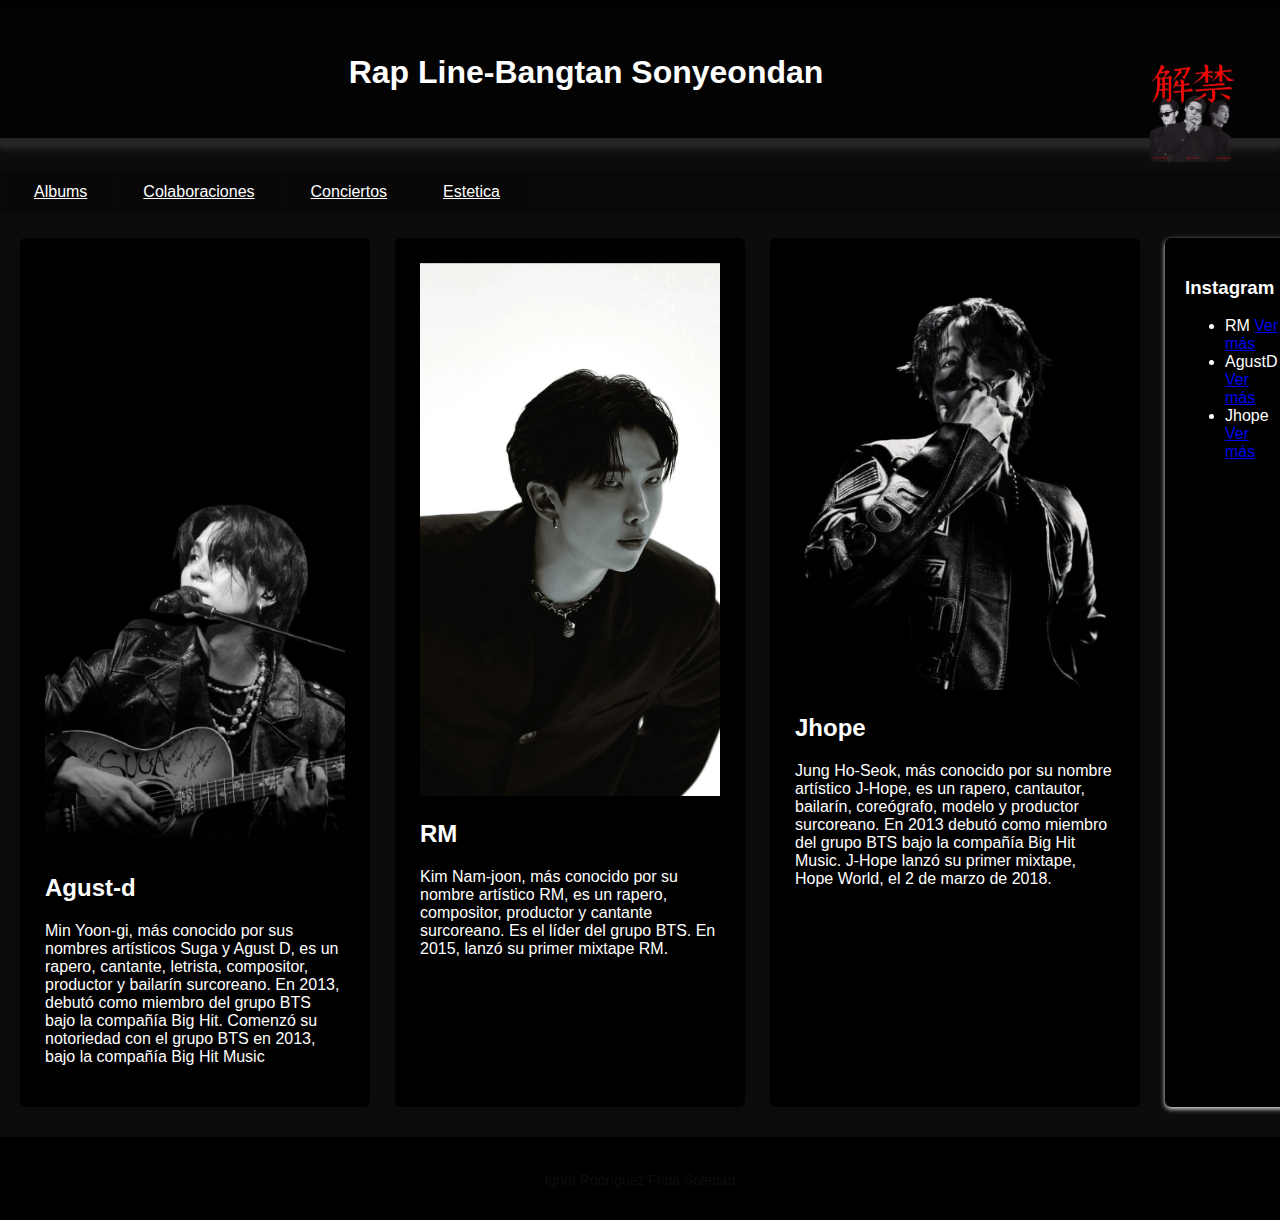
<file: index.html>
<!DOCTYPE html>
<html lang="es">
<head>
    <meta charset="UTF-8">
    <title>Ignot</title>
    <link rel="stylesheet" href="miestilo.css">
</head>
<body>
    <header>
        <h1>Rap Line-Bangtan Sonyeondan
            <img src="img/Rap line.png" class="imagen-inline" alt="Logo">
        </h1>
    </header>

    <nav class="navbar">
        <ul>
            <li><a class="btn-nav" href="albums.html">Albums</a></li>
            <li><a class="btn-nav" href="colaboraciones.html">Colaboraciones</a></li>
            <li><a class="btn-nav" href="conciertos.html">Conciertos</a></li>
            <li><a class="btn-nav" href="estetica.html">Estetica</a></li>
        </ul>
    </nav>

    <div class="contenedor">
   
        <article class="articulo">
            <img src="img/agust-d.png" width="300" alt="J-Hope y Becky G">
            <h2>Agust-d</h2>
            <p>
              Min Yoon-gi, más conocido por sus nombres artísticos Suga y Agust D, es un rapero, cantante, letrista, compositor, productor y bailarín surcoreano. En 2013, debutó como miembro del grupo BTS bajo la compañía Big Hit. Comenzó su notoriedad con el grupo BTS en 2013, bajo la compañía Big Hit Music
            </p>
        </article>

     
        <article class="articulo">
            <img src="img/namjoon.jpg" width="300" alt="Halsey y Suga">
            <h2>RM</h2>
            <p>
              Kim Nam-joon, más conocido por su nombre artístico RM, es un rapero, compositor, productor y cantante surcoreano. Es el líder del grupo BTS. En 2015, lanzó su primer mixtape RM.
            </p>
        </article>

        
        <article class="articulo">
            <img src="img/jhope (2).png" width="320" alt="Megan Thee Stallion y RM">
            <h2>Jhope </h2>
            <p>
              Jung Ho-Seok, más conocido por su nombre artístico J-Hope, es un rapero, cantautor, bailarín, coreógrafo, modelo y productor surcoreano. En 2013 debutó como miembro del grupo BTS bajo la compañía Big Hit Music. J-Hope lanzó su primer mixtape, Hope World, el 2 de marzo de 2018.
            </p>
        </article>

        
        <aside class="propaganda">
            <h3>Instagram</h3>
            <ul>
                <li>
                    RM
                    <a href="https://www.instagram.com/rkive/?hl=es" class="btn">Ver más</a>
                </li>
                <li>
                    AgustD
                    <a href="https://www.instagram.com/agustd/" class="btn">Ver más</a>
                </li>
                <li>
                    Jhope
                    <a href="https://www.instagram.com/uarmyhope/" class="btn">Ver más</a>
                </li>
            </ul>
        </aside>
    </div>

    <footer class="pie">
        <p>Ignot Rodríguez Frida Soledad</p>
    </footer>
</body>
</html>
</file>
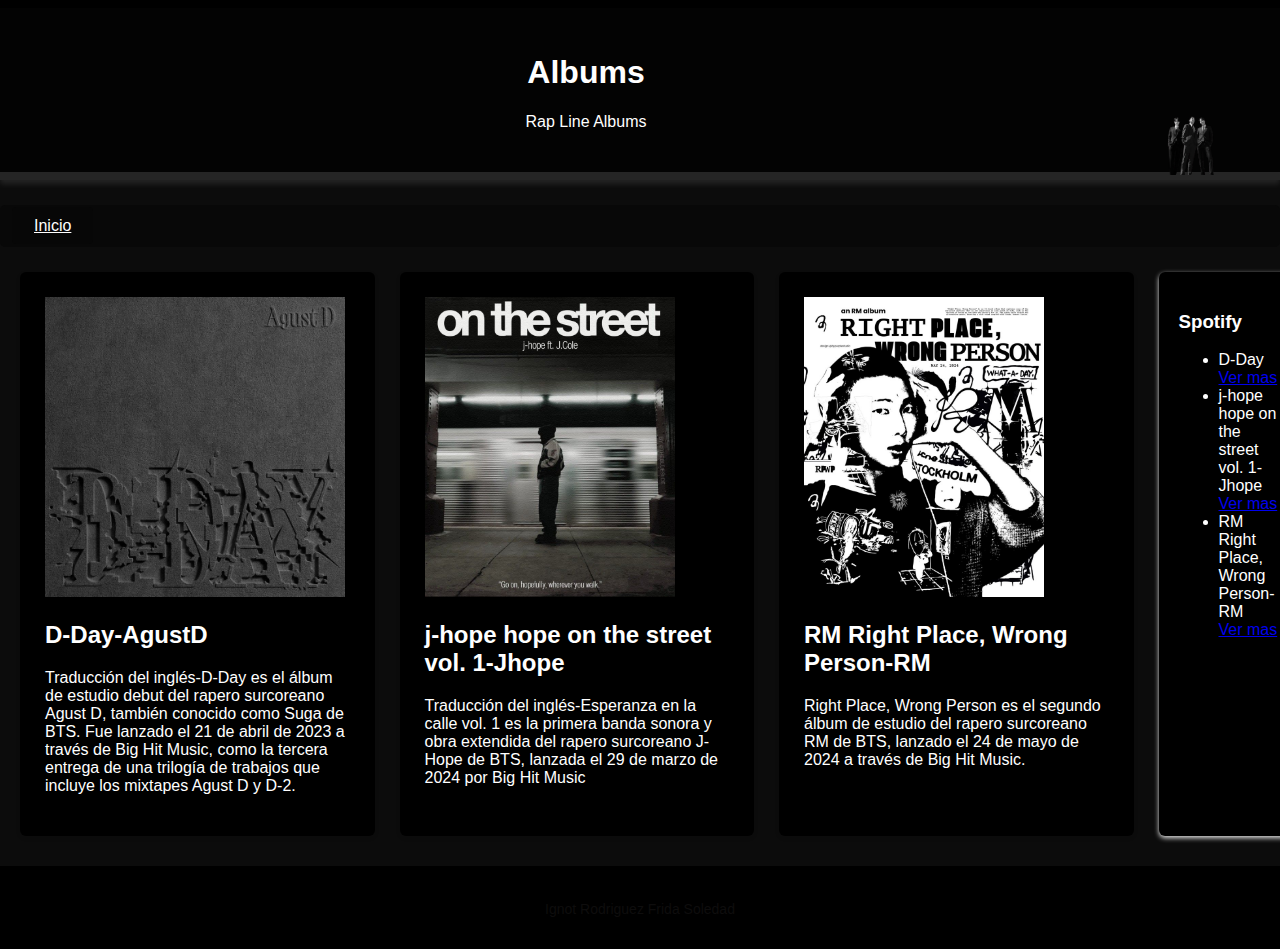
<file: albums.html>
<!DOCTYPE html>
<html lang="es">
<head>
    <meta charset="UTF-8">
    <title>Ignot</title>
    <link rel="stylesheet" href="miestilo.css">
</head>
<body>
    <header>
        <h1> Albums
            <img src="img/Rapline.png" class="imagen-inline">
        </h1>
        <p>Rap Line Albums</p>
    </header>
     <nav class="navbar">
        <ul>
         <li><a class="btn-nav" href="index.html">Inicio</a></li>
        </ul>
    </nav>
     <div class="contenedor">
        <article class="articulo">
            <img src="img/d-day.jfif" width="300px">
            <h2>D-Day-AgustD</h2>
            <p> Traducción del inglés-D-Day es el álbum de estudio debut del rapero surcoreano Agust D, también conocido como Suga de BTS. Fue lanzado el 21 de abril de 2023 a través de Big Hit Music, como la tercera entrega de una trilogía de trabajos que incluye los mixtapes Agust D y D-2. </p>
        </article>

        <article class="articulo">
            <img src="img/Jhope.jfif" width="250px">
            <h2>j-hope hope on the street vol. 1-Jhope</h2>
            <p>
               Traducción del inglés-Esperanza en la calle vol. 1 es la primera banda sonora y obra extendida del rapero surcoreano J-Hope de BTS, lanzada el 29 de marzo de 2024 por Big Hit Music
                </p>
        </article>

        <article class="articulo">
            <img src="img/RM.jfif" width="240px">
            <h2>RM Right Place, Wrong Person-RM
            </h2>
            <p>Right Place, Wrong Person es el segundo álbum de estudio del rapero surcoreano RM de BTS, lanzado el 24 de mayo de 2024 a través de Big Hit Music. </p>
        </article>


       
        <aside class="propaganda">
            <h3>Spotify</h3>
            <ul>
                <li>D-Day</li>
                <a href="https://open.spotify.com/intl-es/album/446ROKmKfpEwkbi2SjELVX" class="btn"> Ver mas</a>
                <li>j-hope hope on the street vol. 1-Jhope</li>
                <a href="https://open.spotify.com/intl-es/album/5mqxdPWQirLBE7vdDMhlB4" class="btn"> Ver mas</a>
                <li>RM Right Place, Wrong Person-RM</li>
                <a href="https://open.spotify.com/intl-es/album/512dQp7hBbDDurodCqSw5I" class="btn"> Ver mas</a>
            </ul>
        </aside>
    </div>

    <footer class="pie">
        <p> Ignot Rodriguez Frida Soledad  </p>
    </footer>
</body>

</html>
</file>
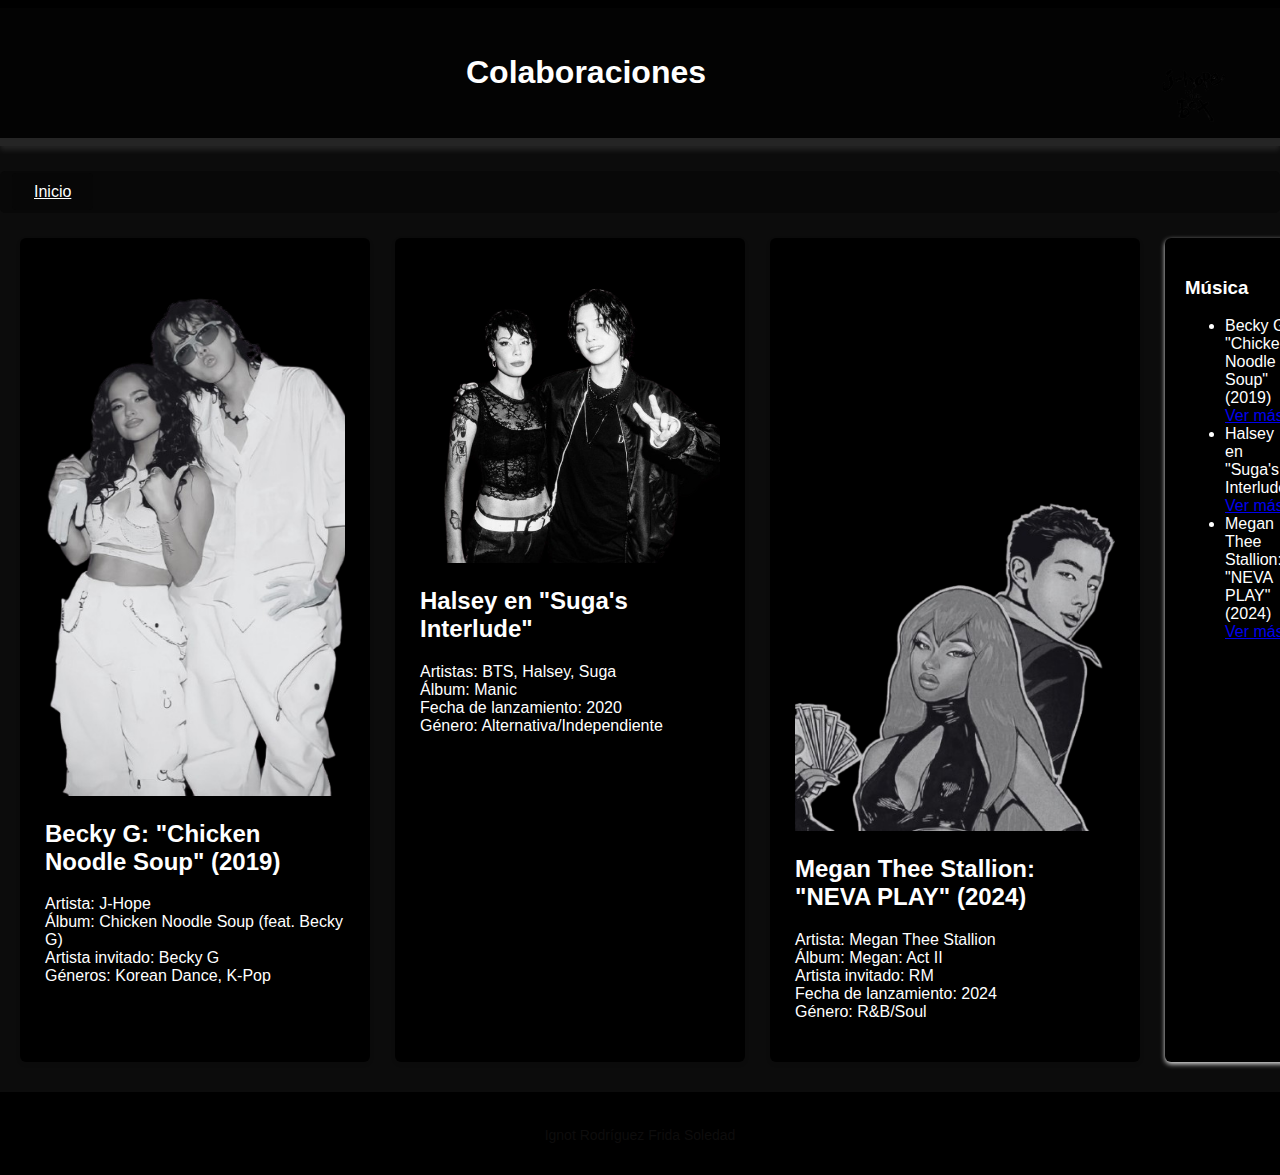
<file: colaboraciones.html>
<!DOCTYPE html>
<html lang="es">
<head>
    <meta charset="UTF-8">
    <title>Ignot</title>
    <link rel="stylesheet" href="miestilo.css">
</head>
<body>
    <header>
        <h1>Colaboraciones
            <img src="img/logo2.png" class="imagen-inline" alt="Logo">
        </h1>
    </header>

    <nav class="navbar">
        <ul>
            <li><a class="btn-nav" href="web.html">Inicio</a></li>
        </ul>
    </nav>

    <div class="contenedor">
   
        <article class="articulo">
            <img src="img/jhopecolab.png" width="300" alt="J-Hope y Becky G">
            <h2>Becky G: "Chicken Noodle Soup" (2019)</h2>
            <p>
                Artista: J-Hope<br>
                Álbum: Chicken Noodle Soup (feat. Becky G)<br>
                Artista invitado: Becky G<br>
                Géneros: Korean Dance, K-Pop
            </p>
        </article>

     
        <article class="articulo">
            <img src="img/hasley.png" width="300" alt="Halsey y Suga">
            <h2>Halsey en "Suga's Interlude"</h2>
            <p>
                Artistas: BTS, Halsey, Suga<br>
                Álbum: Manic<br>
                Fecha de lanzamiento: 2020<br>
                Género: Alternativa/Independiente
            </p>
        </article>

        
        <article class="articulo">
            <img src="img/mega.png" width="320" alt="Megan Thee Stallion y RM">
            <h2>Megan Thee Stallion: "NEVA PLAY" (2024)</h2>
            <p>
                Artista: Megan Thee Stallion<br>
                Álbum: Megan: Act II<br>
                Artista invitado: RM<br>
                Fecha de lanzamiento: 2024<br>
                Género: R&B/Soul
            </p>
        </article>

        
        <aside class="propaganda">
            <h3>Música</h3>
            <ul>
                <li>
                    Becky G: "Chicken Noodle Soup" (2019)
                    <a href="https://www.youtube.com/watch?v=i23NEQEFpgQ&list=RDi23NEQEFpgQ&start_radio=1" class="btn">Ver más</a>
                </li>
                <li>
                    Halsey en "Suga's Interlude"
                    <a href="https://www.youtube.com/watch?v=Q5quSXvQtKI&list=RDQ5quSXvQtKI&start_radio=1" class="btn">Ver más</a>
                </li>
                <li>
                    Megan Thee Stallion: "NEVA PLAY" (2024)
                    <a href="https://www.youtube.com/watch?v=TpYTyAaTRts&list=RDTpYTyAaTRts&start_radio=1" class="btn">Ver más</a>
                </li>
            </ul>
        </aside>
    </div>

    <footer class="pie">
        <p>Ignot Rodríguez Frida Soledad</p>
    </footer>
</body>
</html>
</file>
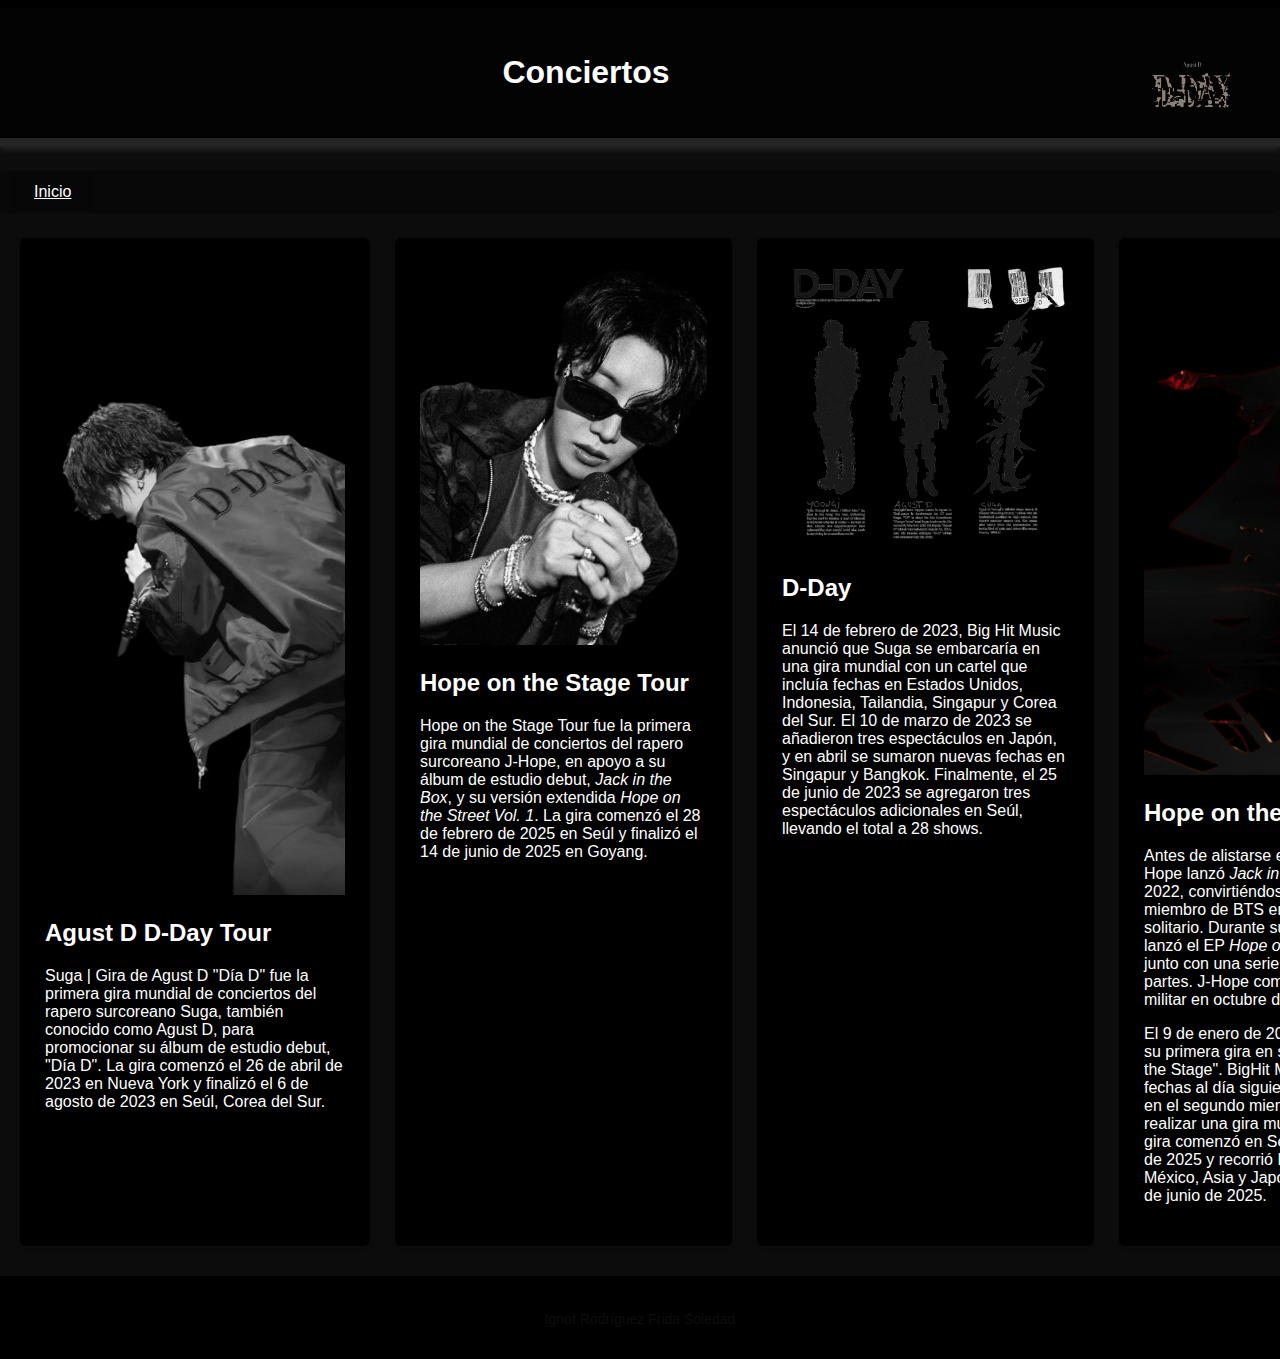
<file: conciertos.html>
<!DOCTYPE html>
<html lang="es">
<head>
    <meta charset="UTF-8">
    <title>Ignot</title>
    <link rel="stylesheet" href="miestilo.css">
</head>
<body>
    <header>
        <h1>Conciertos
            <img src="img/logo.png" class="imagen-inline" alt="Logo">
        </h1>
    </header>

    <nav class="navbar">
        <ul>
            <li><a class="btn-nav" href="index.html">Inicio</a></li>
        </ul>
    </nav>

    <div class="contenedor">
 
        <article class="articulo">
            <img src="img/ddaytour.png" width="300" alt="Agust D D-Day Tour">
            <h2>Agust D D-Day Tour</h2>
            <p>
                Suga | Gira de Agust D "Día D" fue la primera gira mundial de conciertos del rapero surcoreano Suga, 
                también conocido como Agust D, para promocionar su álbum de estudio debut, "Día D". 
                La gira comenzó el 26 de abril de 2023 en Nueva York y finalizó el 6 de agosto de 2023 en Seúl, Corea del Sur.
            </p>
        </article>

        <article class="articulo">
            <img src="img/hopetour.png" width="287" alt="Hope on the Stage Tour">
            <h2>Hope on the Stage Tour</h2>
            <p>
                Hope on the Stage Tour fue la primera gira mundial de conciertos del rapero surcoreano J-Hope, 
                en apoyo a su álbum de estudio debut, <em>Jack in the Box</em>, y su versión extendida 
                <em>Hope on the Street Vol. 1</em>. La gira comenzó el 28 de febrero de 2025 en Seúl 
                y finalizó el 14 de junio de 2025 en Goyang.
            </p>
        </article>

     
        <article class="articulo">
            <img src="img/d-day.png" width="287" alt="Cartel D-Day">
            <h2>D-Day</h2>
            <p>
                El 14 de febrero de 2023, Big Hit Music anunció que Suga se embarcaría en una gira mundial con un cartel 
                que incluía fechas en Estados Unidos, Indonesia, Tailandia, Singapur y Corea del Sur. 
                El 10 de marzo de 2023 se añadieron tres espectáculos en Japón, 
                y en abril se sumaron nuevas fechas en Singapur y Bangkok. 
                Finalmente, el 25 de junio de 2023 se agregaron tres espectáculos adicionales en Seúl, 
                llevando el total a 28 shows.
            </p>
        </article>

       
        <article class="articulo">
            <img src="img/tour.png" width="287" alt="Hope on the Stage Tour Poster">
            <h2>Hope on the Stage Tour</h2>
            <p>
                Antes de alistarse en abril de 2023, J-Hope lanzó <em>Jack in the Box</em> en julio de 2022, 
                convirtiéndose en el primer miembro de BTS en lanzar un álbum en solitario. 
                Durante su servicio militar, lanzó el EP <em>Hope on the Street Vol. 1</em>, 
                junto con una serie documental de seis partes. 
                J-Hope completó su servicio militar en octubre de 2024.
            </p>
            <p>
                El 9 de enero de 2025, J-Hope anunció su primera gira en solitario, "Hope on the Stage". 
                BigHit Music confirmó las fechas al día siguiente, convirtiéndolo en el segundo miembro de BTS 
                en realizar una gira mundial en solitario. 
                La gira comenzó en Seúl el 28 de febrero de 2025 y recorrió Estados Unidos, México, Asia y Japón, 
                finalizando el 1 de junio de 2025.
            </p>
        </article>

     
        <aside class="propaganda">
            <h3>Videos</h3>
            <ul>
                <li>
                    Agust D D-Day Tour
                    <a href="https://www.youtube.com/watch?v=5de-PHvv_lI&list=RD5de-PHvv_lI&start_radio=1" class="btn">Ver más</a>
                </li>
                <li>
                    Hope on the Stage Tour
                    <a href="https://www.youtube.com/watch?v=Y_NSalh7uVA&list=RDY_NSalh7uVA&start_radio=1" class="btn">Ver más</a>
                </li>
            </ul>
        </aside>
    </div>

    <footer class="pie">
        <p>Ignot Rodríguez Frida Soledad</p>
    </footer>
</body>
</html>
</file>
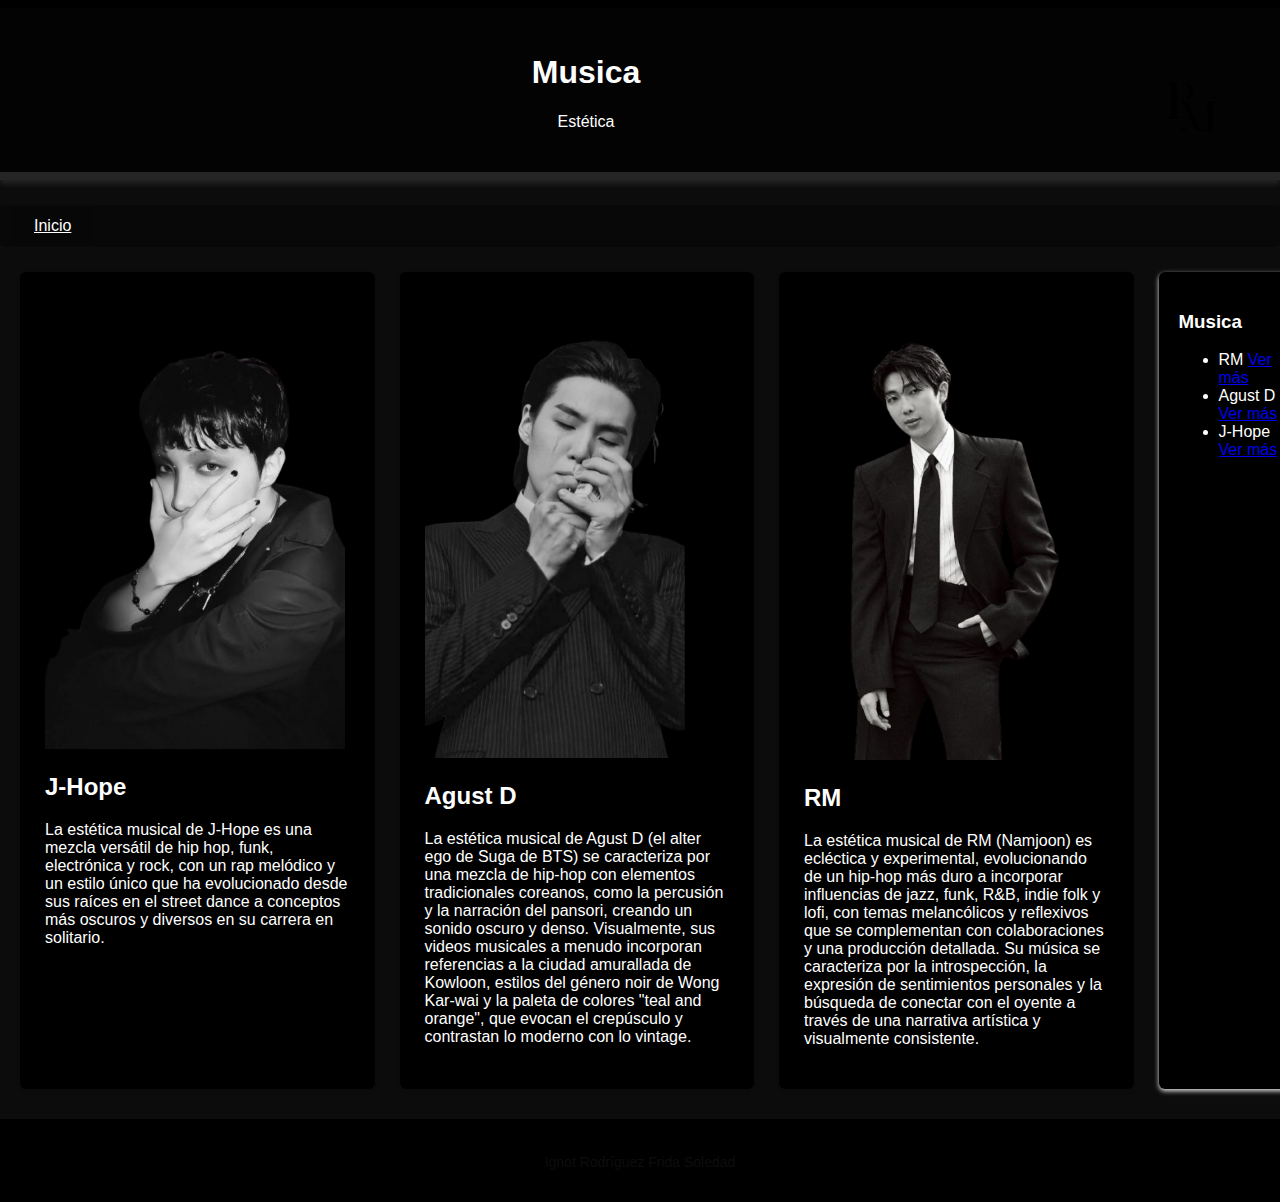
<file: estetica.html>
<!DOCTYPE html>
<html lang="es">
<head>
    <meta charset="UTF-8">
    <title>Ignot</title>
    <link rel="stylesheet" href="miestilo.css">
</head>
<body>
    <header>
        <h1>Musica
            <img src="img/logo3.png" class="imagen-inline" alt="Logo">
        </h1>
        <p>Estética</p>
    </header>

    <nav class="navbar">
        <ul>
            <li><a class="btn-nav" href="index.html">Inicio</a></li>
        </ul>
    </nav>

    <div class="contenedor">
     
        <article class="articulo">
            <img src="img/hoseok.png" width="300" alt="J-Hope">
            <h2>J-Hope</h2>
            <p>
                La estética musical de J-Hope es una mezcla versátil de hip hop, funk, electrónica y rock, 
                con un rap melódico y un estilo único que ha evolucionado desde sus raíces en el street dance 
                a conceptos más oscuros y diversos en su carrera en solitario.
            </p>
        </article>

    
        <article class="articulo">
            <img src="img/suga (2).png" width="260" alt="Agust D">
            <h2>Agust D</h2>
            <p>
                La estética musical de Agust D (el alter ego de Suga de BTS) se caracteriza por una mezcla de hip-hop 
                con elementos tradicionales coreanos, como la percusión y la narración del pansori, creando un sonido oscuro y denso. 
                Visualmente, sus videos musicales a menudo incorporan referencias a la ciudad amurallada de Kowloon, 
                estilos del género noir de Wong Kar-wai y la paleta de colores "teal and orange", que evocan el crepúsculo 
                y contrastan lo moderno con lo vintage.
            </p>
        </article>

       
        <article class="articulo">
            <img src="img/RM.png" width="260" alt="RM">
            <h2>RM</h2>
            <p>
                La estética musical de RM (Namjoon) es ecléctica y experimental, evolucionando de un hip-hop más duro 
                a incorporar influencias de jazz, funk, R&B, indie folk y lofi, con temas melancólicos y reflexivos 
                que se complementan con colaboraciones y una producción detallada. 
                Su música se caracteriza por la introspección, la expresión de sentimientos personales y la búsqueda de conectar 
                con el oyente a través de una narrativa artística y visualmente consistente.
            </p>
        </article>

     
        <aside class="propaganda">
            <h3>Musica</h3>
            <ul>
                <li>
                    RM
                    <a href="https://www.youtube.com/watch?v=ChAXAFqzBpw&list=RDChAXAFqzBpw&start_radio=1" class="btn">Ver más</a>
                </li>
                <li>
                    Agust D
                    <a href="https://www.youtube.com/watch?v=iy9qZR_OGa0&list=RDiy9qZR_OGa0&start_radio=1" class="btn">Ver más</a>
                </li>
                <li>
                    J-Hope
                    <a href="https://www.youtube.com/watch?v=LFy4BL_FeuQ&list=RDLFy4BL_FeuQ&start_radio=1" class="btn">Ver más</a>
                </li>
            </ul>
        </aside>
    </div>

    <footer class="pie">
        <p>Ignot Rodríguez Frida Soledad</p>
    </footer>
</body>
</html>
</file>
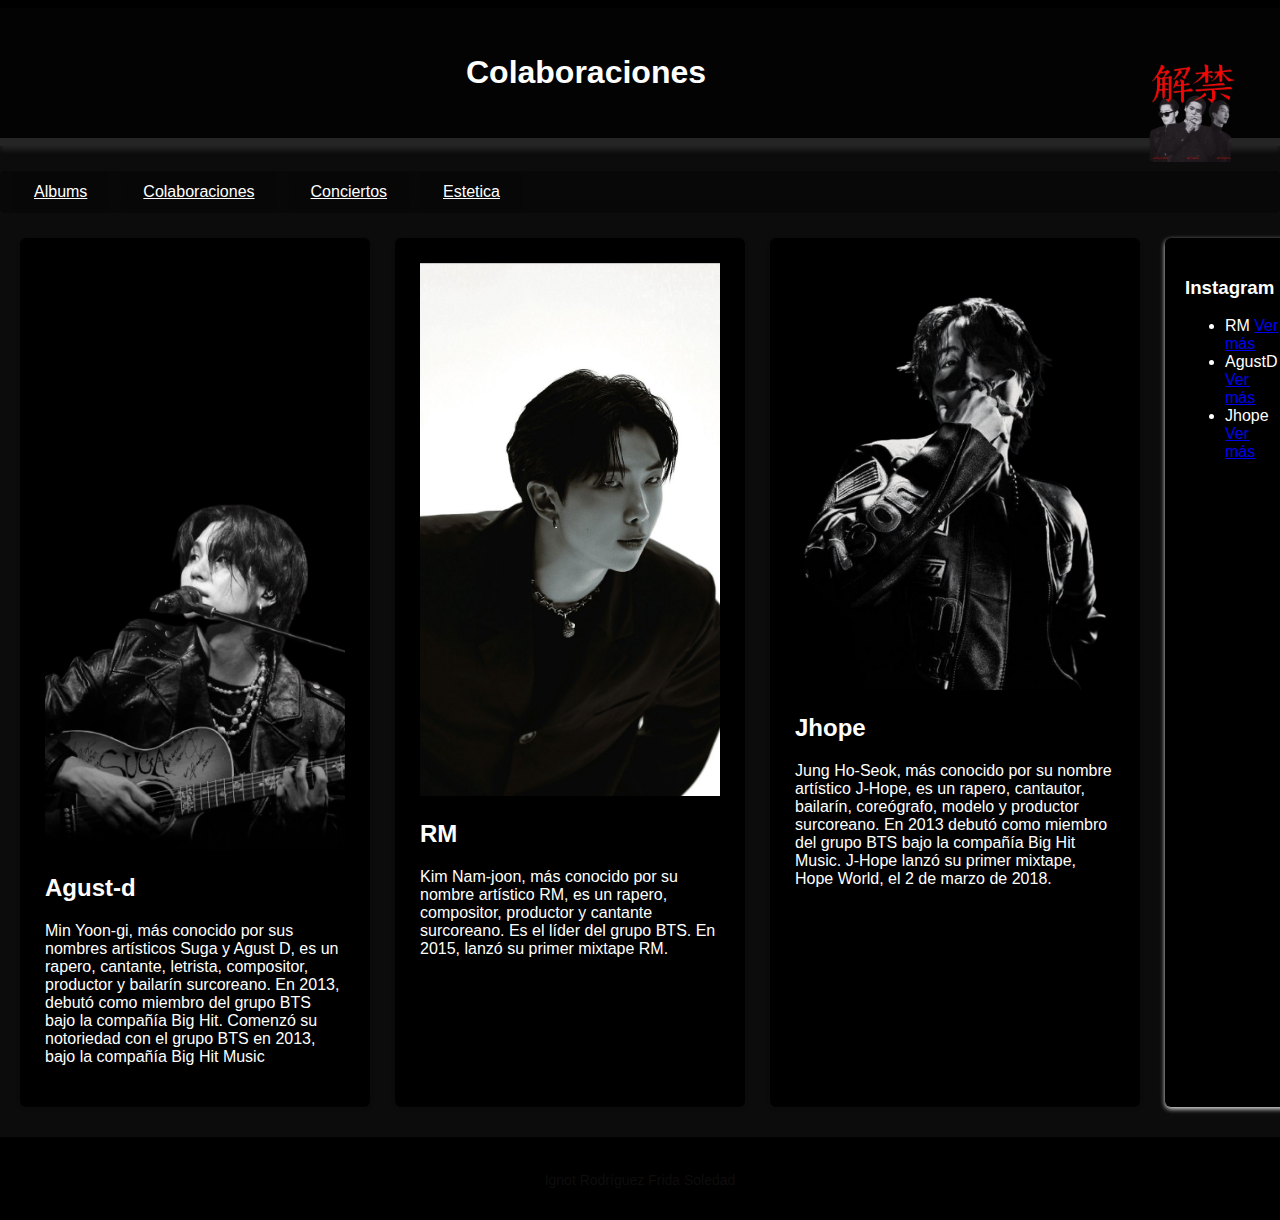
<file: web.html>
<!DOCTYPE html>
<html lang="es">
<head>
    <meta charset="UTF-8">
    <title>Ignot</title>
    <link rel="stylesheet" href="miestilo.css">
</head>
<body>
    <header>
        <h1>Colaboraciones
            <img src="img/Rap line.png" class="imagen-inline" alt="Logo">
        </h1>
    </header>

    <nav class="navbar">
        <ul>
            <li><a class="btn-nav" href="albums.html">Albums</a></li>
            <li><a class="btn-nav" href="colaboraciones.html">Colaboraciones</a></li>
            <li><a class="btn-nav" href="conciertos.html">Conciertos</a></li>
            <li><a class="btn-nav" href="estetica.html">Estetica</a></li>
        </ul>
    </nav>

    <div class="contenedor">
   
        <article class="articulo">
            <img src="img/agust-d.png" width="300" alt="J-Hope y Becky G">
            <h2>Agust-d</h2>
            <p>
              Min Yoon-gi, más conocido por sus nombres artísticos Suga y Agust D, es un rapero, cantante, letrista, compositor, productor y bailarín surcoreano. En 2013, debutó como miembro del grupo BTS bajo la compañía Big Hit. Comenzó su notoriedad con el grupo BTS en 2013, bajo la compañía Big Hit Music
            </p>
        </article>

     
        <article class="articulo">
            <img src="img/namjoon.jpg" width="300" alt="Halsey y Suga">
            <h2>RM</h2>
            <p>
              Kim Nam-joon, más conocido por su nombre artístico RM, es un rapero, compositor, productor y cantante surcoreano. Es el líder del grupo BTS. En 2015, lanzó su primer mixtape RM.
            </p>
        </article>

        
        <article class="articulo">
            <img src="img/jhope (2).png" width="320" alt="Megan Thee Stallion y RM">
            <h2>Jhope </h2>
            <p>
              Jung Ho-Seok, más conocido por su nombre artístico J-Hope, es un rapero, cantautor, bailarín, coreógrafo, modelo y productor surcoreano. En 2013 debutó como miembro del grupo BTS bajo la compañía Big Hit Music. J-Hope lanzó su primer mixtape, Hope World, el 2 de marzo de 2018.
            </p>
        </article>

        
        <aside class="propaganda">
            <h3>Instagram</h3>
            <ul>
                <li>
                    RM
                    <a href="https://www.instagram.com/rkive/?hl=es" class="btn">Ver más</a>
                </li>
                <li>
                    AgustD
                    <a href="https://www.instagram.com/agustd/" class="btn">Ver más</a>
                </li>
                <li>
                    Jhope
                    <a href="https://www.instagram.com/uarmyhope/" class="btn">Ver más</a>
                </li>
            </ul>
        </aside>
    </div>

    <footer class="pie">
        <p>Ignot Rodríguez Frida Soledad</p>
    </footer>
</body>
</html>
</file>
<file: miestilo.css>
header{
    background-color: #030303;
    padding: 25px;             
    text-align: center;
    border-top: 8px solid #000000;
    border-bottom: 8px solid #252525;
    color: #ffffff;
    margin-bottom: 25px;        
    box-shadow: 0 4px 6px rgba(255, 255, 255, 0.1);
}

.imagen-inline{
    width: 90px;
    height: auto;
    float: right;
    display: inline;
    margin: 8px 18px 8px 0;   
    border-radius: 8px;
}

.navbar ul{
    background-color: #080808;
    list-style: none;
    display: flex;
    justify-content: flex-start;
    padding: 12px;              
    margin: 0 0 25px 0;         
    border-radius: 5px;
}

.btn-nav{
    background-color: #070707;
    color: #ffffff;
    border: none;
    padding: 10px 22px;
    font-size: 16px;
    cursor: pointer;
    margin-right: 12px;         
    border-radius: 4px;
    transition: background-color 0.3s ease, transform 0.2s ease;
}

.btn-nav:hover{
    background-color: #353535;
    color: #000000;
    transform: scale(1.05);
}

.contenedor{
    display: flex;
    width: 100%;
    gap: 25px;                  
    margin-bottom: 25px;        
    padding: 0 20px;
}

.articulo{
    background-color: #000000;
    flex: 3;
    padding: 25px;
    margin: 0;  
    border-radius: 6px;
    box-shadow: 0 2px 5px rgba(0,0,0,0.08);
}

.pie{
    background-color: #000000;
    text-align: center;
    padding: 18px;
    margin-top: 30px;          
    font-size: 14px;
    color: #0e0d0d;
    border-top: 3px solid #000000;
}

.propaganda{
    background-color: #000000;
    flex: 1;
    padding: 20px;
    margin: 0;   
    border-radius: 6px;
    box-shadow: 0 2px 5px rgba(255, 255, 255, 0.897);
}

body{
    margin: 0;
    font-family: 'Segoe UI', Tahoma, sans-serif;
    background-color: #0c0c0c;
    color: #ffffff;
}
</file>
